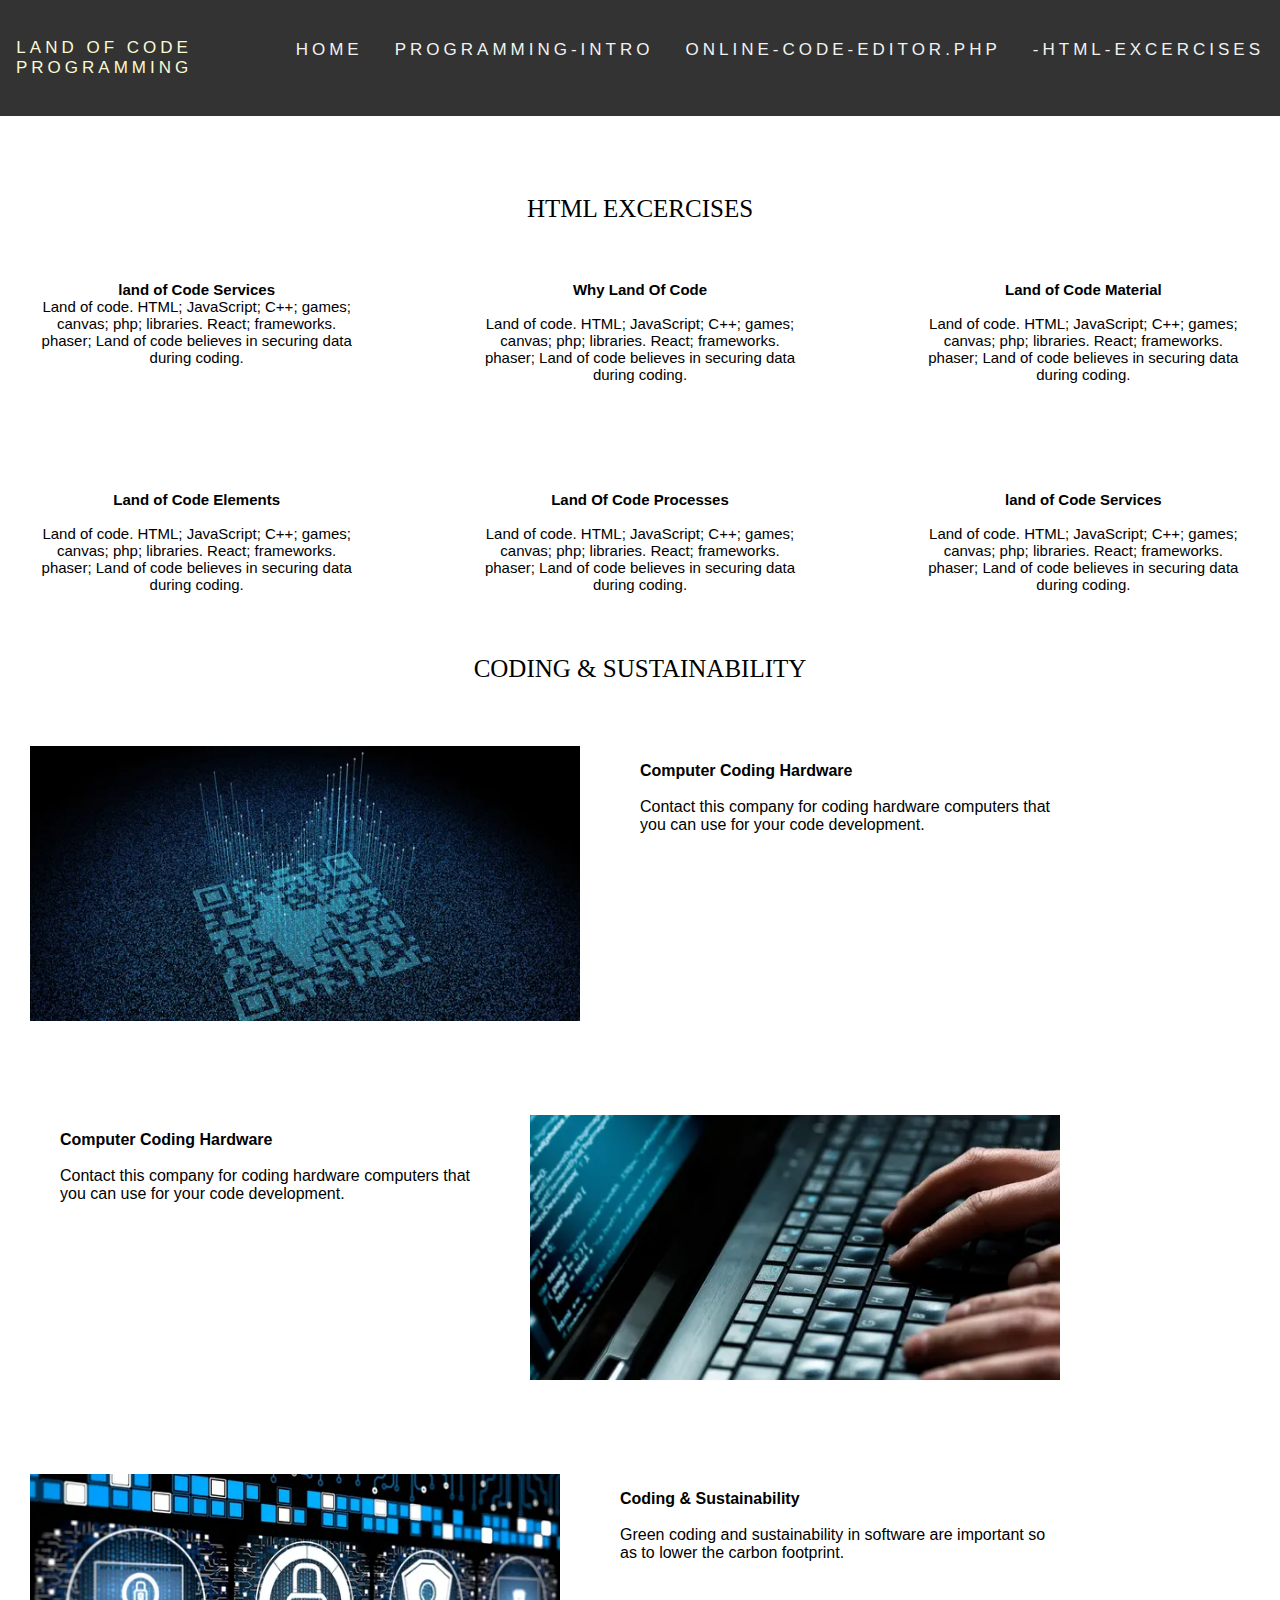
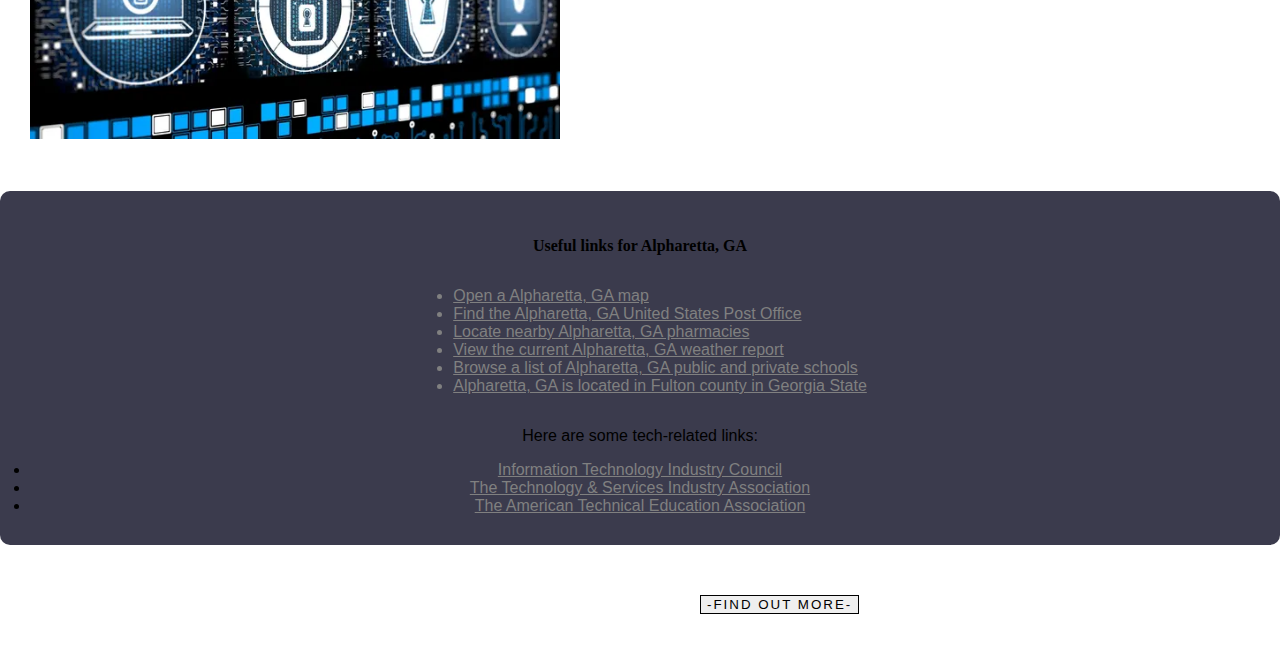
<file: index.html>
<!DOCTYPE html>
<html lang="en">
  <head>
    <meta charset="UTF-8"/>
    <meta http-equiv="X-UA-Compatible" content="IE=edge"/>
    <meta name="viewport" content="width=device-width, initial-scale=1.0"/>
    <title>Document</title>
    <link rel="stylesheet" href="css/style.css"/>
  </head>
  <body>
    <section>
      <header>
        <div class="topnav">
          <a class="active" href="test.html"
            >LAND OF CODE<br clear="left"/>PROGRAMMING</a>
          <div class="topnav-right">
          <a href="#">HOME</a>
          <a href="#about">PROGRAMMING-INTRO</a>
          <a href="#search">ONLINE-CODE-EDITOR.PHP</a>
          <a href="#about">-HTML-EXCERCISES</a>
          </div>
        </div>
      </header>
      </section>
    <br />
    <br />
    <section class="top-section">
      <h4 class="h4">HTML EXCERCISES</h4>
  
        <div class="grid-container">
          <div class="grid-item"><b>land of Code Services</b><br>
            Land of code. HTML; JavaScript; C++; games; canvas; php; libraries. React; frameworks. phaser; Land of code believes in securing data during coding. </div>
          <div class="grid-item"><b>Why Land Of Code</b><br><br>
            Land of code. HTML; JavaScript; C++; games; canvas; php; libraries. React; frameworks. phaser; Land of code believes in securing data during coding. </div>
          <div class="grid-item"><b>Land of Code Material</b><br><br>
            Land of code. HTML; JavaScript; C++; games; canvas; php; libraries. React; frameworks. phaser; Land of code believes in securing data during coding. </div>
          <div class="grid-item"><b>Land of Code Elements</b><br><br>
            Land of code. HTML; JavaScript; C++; games; canvas; php; libraries. React; frameworks. phaser; Land of code believes in securing data during coding. </div>
          <div class="grid-item"><b>Land Of Code Processes</b><br><br>
            Land of code. HTML; JavaScript; C++; games; canvas; php; libraries. React; frameworks. phaser; Land of code believes in securing data during coding. </div>
          <div class="grid-item"><b>land of Code Services</b><br><br>
            Land of code. HTML; JavaScript; C++; games; canvas; php; libraries. React; frameworks. phaser; Land of code believes in securing data during coding. </div>
          
        </div>
        </section>

        <section>
        <h4 class="h4">CODING & SUSTAINABILITY</h4>
        <div class="flex-container2">
          <div><img src="./qt=q_76.webp" alt="pic-1" class="pic-1" /></div>
          <div>
            <p>
            <b>Computer Coding Hardware </b><br /><br />
            Contact this company for coding hardware computers that<br
            clear="left"/>
            you can use for your code development.
            </p>
          </div>
        </div>
    
        <div class="flex-container3">
          <div>
            <p>
            <b>Computer Coding Hardware </b><br /><br />
            Contact this company for coding hardware computers that<br
            clear="left"/>
            you can use for your code development.
            </p>
          </div>
          
          <div><img src="./qt=q_76 (1).webp" alt="pic-1" class="pic-2" /></div>
        </div>
      
        <div class="flex-container4">
          <div><img src="./qt=q_76 (2).webp" alt="pic-1" class="pic-3" /></div>
          
          <div>
            <p>
            <b>Coding & Sustainability </b><br /><br />
            Green coding and sustainability in software are important so<br
            clear="left"/>
            as to lower the carbon footprint.
            </p>
          </div>
          
        </div>
        </section>
        <br>
        <section>
          <div class="container">
            <p class="p0">Useful links for Alpharetta, GA</p>
          <ul class="myUL">
            <li><a class="grey" href="#">Open a Alpharetta, GA map</a></li>
            <li><a class="grey" href="#">Find the Alpharetta, GA United States Post Office</a></li>
            <li><a class="grey" href="#">Locate nearby Alpharetta, GA pharmacies</a></li>
            <li><a class="grey" href="#">View the current Alpharetta, GA weather report</a></li>
            <li><a class="grey" href="#">Browse a list of Alpharetta, GA public and private schools</a></li>
            <li><a class="grey" href="#">Alpharetta, GA is located in Fulton county in Georgia State</a></li>
          </ul>
          <p>Here are some tech-related links:</p>
          <li><a class="grey" href="#">Information Technology Industry Council</a></li>
          <li><a class="grey" href="#">The Technology & Services Industry Association</a></li>
          <li><a class="grey" href="#">The American Technical Education Association</a></li>
        </div>
        </section>

        <div>
          <button class="btn">-FIND OUT MORE-</button>
        </div>

      </body>
</html>
</file>
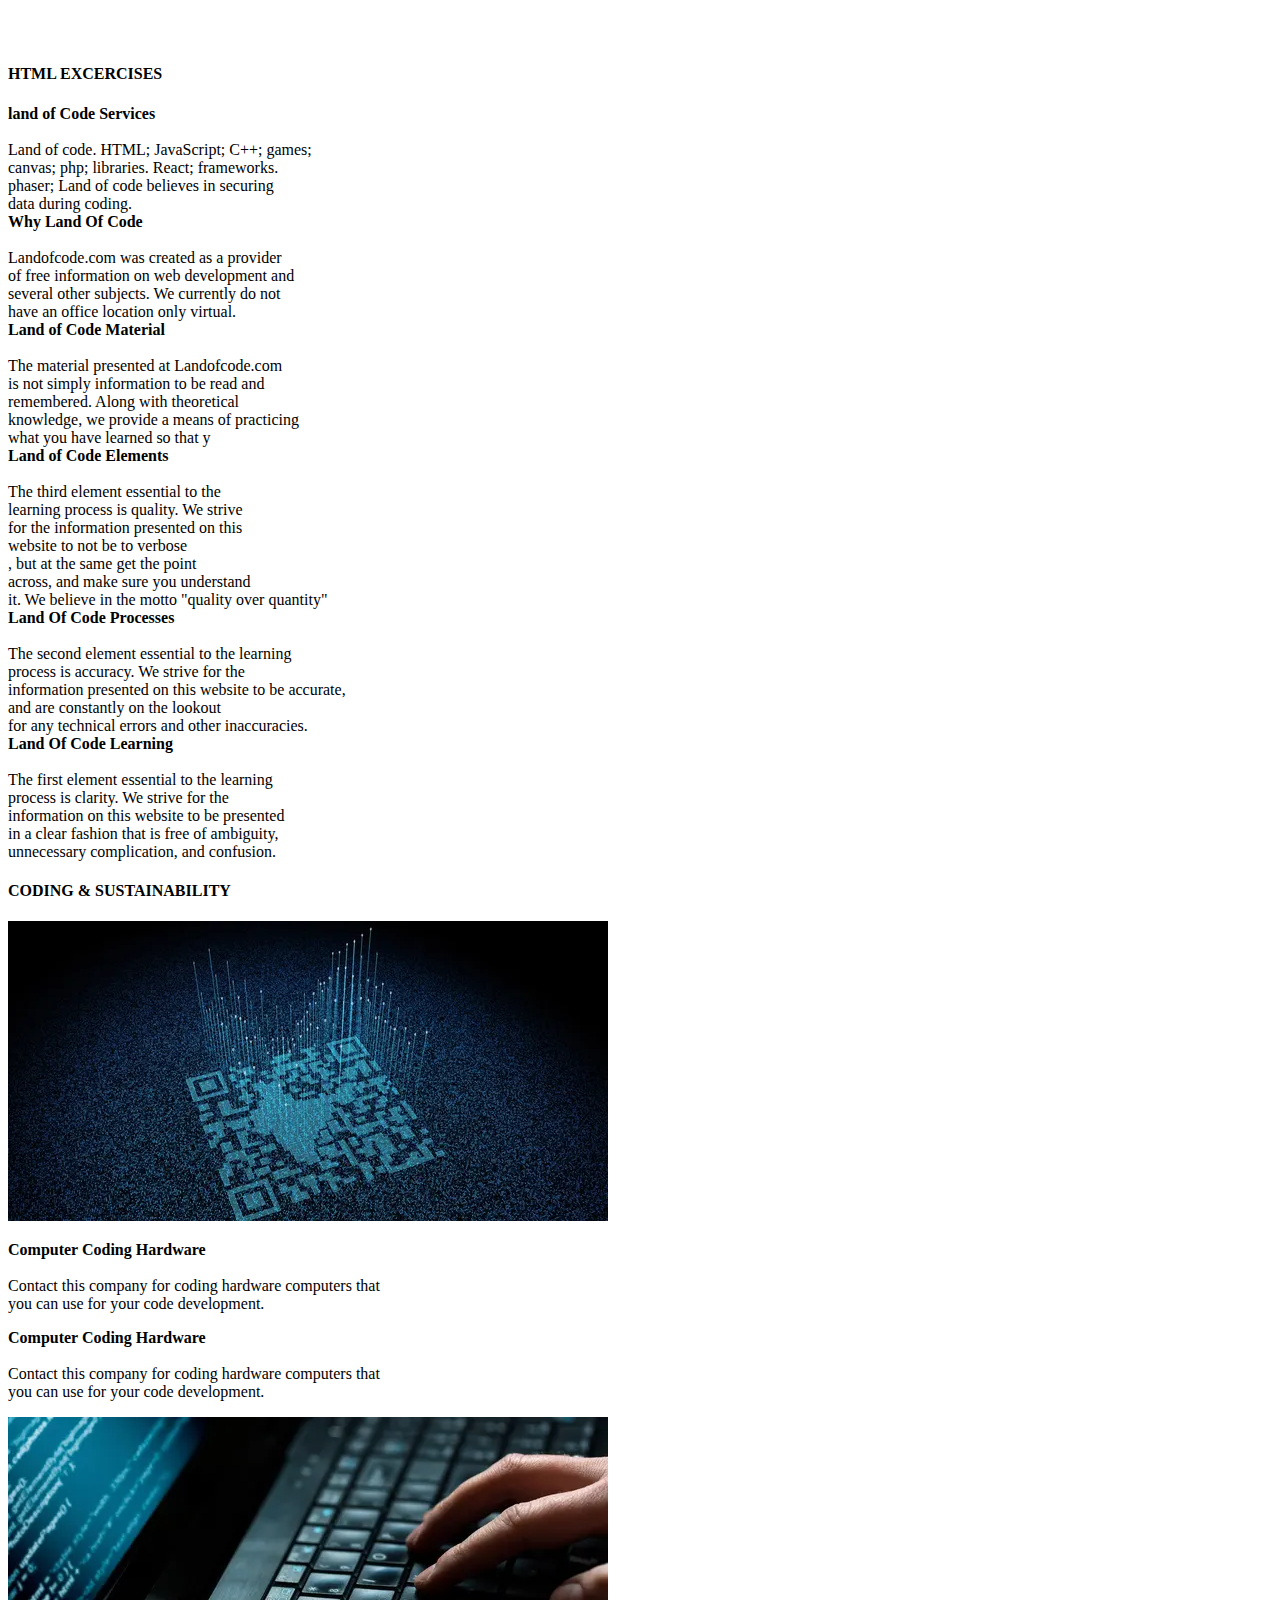
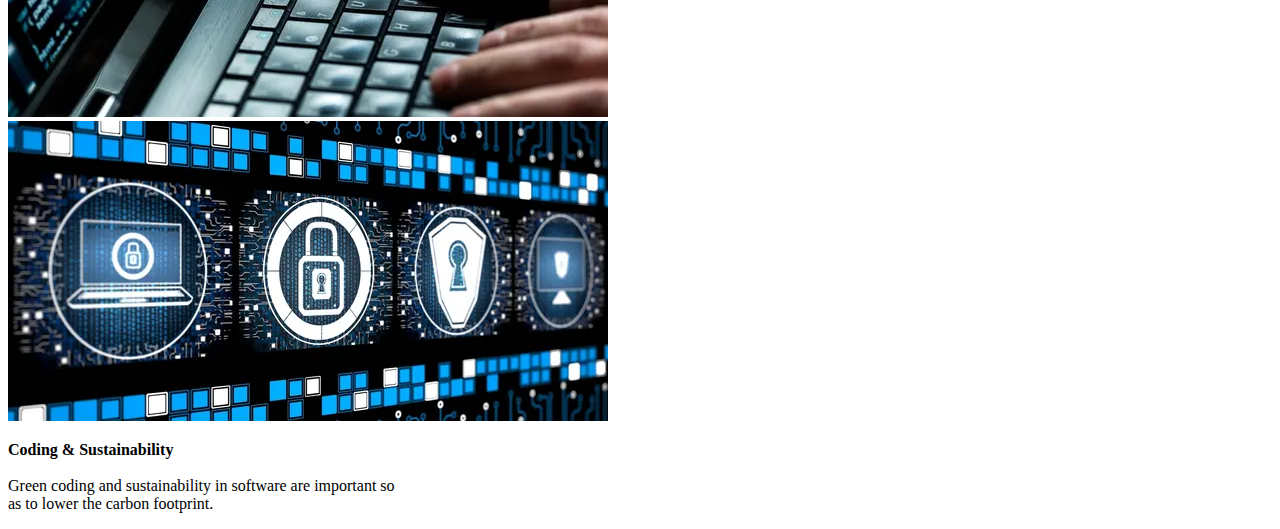
<file: test.html>
<!DOCTYPE html>
<html lang="en">
<head>
    <meta charset="UTF-8">
    <meta http-equiv="X-UA-Compatible" content="IE=edge">
    <meta name="viewport" content="width=device-width, initial-scale=1.0">
    <title>Document</title>
</head>
<body>
    <br />
    <br />
    <section class="top-section">
      <h4 class="h4">HTML EXCERCISES</h4>
      
        <div class="flex-container">
          <div>
            <b>land of Code Services </b><br /><br />
            Land of code. HTML; JavaScript; C++; games;<br clear="left" />
            canvas; php; libraries. React; frameworks.<br clear="left" />
            phaser; Land of code believes in securing <br clear="left" />data
            during coding.
          </div>
          <div>
            <b>Why Land Of Code</b> <br /><br />
            Landofcode.com was created as a provider <br clear="left" />of free
            information on web development and <br clear="left" />several other
            subjects. We currently do not <br clear="left" />have an office
            location only virtual.
          </div>
          <div>
            <b>Land of Code Material</b> <br /><br />
            The material presented at Landofcode.com <br clear="left" />is not
            simply information to be read and<br clear="left" />
            remembered. Along with theoretical <br clear="left" />knowledge, we
            provide a means of practicing <br clear="left" />what you have
            learned so that y
          </div>
        </div>
        </section>
        <section>
        <div class="flex-container">
          <div>
            <b>Land of Code Elements</b><br /><br />
            The third element essential to the <br clear="left" />learning
            process is quality. We strive<br clear="left" />
            for the information presented on this<br clear="left" />
            website to not be to verbose<br clear="left" />, but at the same get
            the point <br clear="left" />across, and make sure you understand<br
              clear="left"
            />
            it. We believe in the motto "quality over quantity"
          </div>
          <div>
            <b>Land Of Code Processes</b> <br /><br />
            The second element essential to the learning<br clear="left" />
            process is accuracy. We strive for the
            <br clear="left" />information presented on this website to be
            accurate,<br clear="left" />
            and are constantly on the lookout<br clear="left" />
            for any technical errors and other inaccuracies.
          </div>
          <div>
            <b>Land Of Code Learning</b> <br /><br />
            The first element essential to the learning<br clear="left" />
            process is clarity. We strive for the <br clear="left" />information
            on this website to be presented<br clear="left" />
            in a clear fashion that is free of ambiguity,<br clear="left" />
            unnecessary complication, and confusion.
          </div>
        </div>
         </section>
         <section>
        <h4 class="h4">CODING & SUSTAINABILITY</h4>
        <div class="flex-container2">
          <div><img src="./qt=q_76.webp" alt="pic-1" class="pic-1" /></div>
          <div>
            <p>
            <b>Computer Coding Hardware </b><br /><br />
            Contact this company for coding hardware computers that<br
            clear="left"/>
            you can use for your code development.
            </p>
          </div>
        </div>
        </section>  
        <section>
        <div class="flex-container3">
          <div>
            <p>
            <b>Computer Coding Hardware </b><br /><br />
            Contact this company for coding hardware computers that<br
            clear="left"/>
            you can use for your code development.
            </p>
          </div>
          
          <div><img src="./qt=q_76 (1).webp" alt="pic-1" class="pic-2" /></div>
        </div>
        </section>
        <section>
        <div class="flex-container4">
          <div><img src="./qt=q_76 (2).webp" alt="pic-1" class="pic-3" /></div>
          
          <div>
            <p>
            <b>Coding & Sustainability </b><br /><br />
            Green coding and sustainability in software are important so<br
            clear="left"/>
            as to lower the carbon footprint.
            </p>
          </div>
          
        </div>
        </section>
       
    
</body>
</html>
</file>
<file: css/style.css>
body {
  margin: 0;
  font-family: Arial, Helvetica, sans-serif;
}

.topnav {
  overflow: hidden;
  background-color: #333;
  font-family: Quicksand, sans-serif;
  font-size: 40px;
  max-width: 100%;
  letter-spacing: 4px;
}

.topnav a {
  float: left;
  color: #f2f2f2;
  text-align: center;
  padding: 38px 16px;
  text-decoration: none;
  font-size: 17px;
}

.topnav a:hover {
  color: lightgoldenrodyellow;
}

.topnav-right {
  float: right;
  line-height: 24px;
  font-size: 16px;
  max-width: 100%;
}

.active {
  font-family: "Quicksand", sans-serif;
  font-size: 40px;
  max-width: 100%;
}

.h4 {
  font-family: "Quicksand", sans-serif;
  font-size: 25px;
  text-align: center;
  font-family: "PT_Sans_Narrow variant0", Tofu;
  font-weight: 100;
}

.grid-container {
  display: grid;
  gap: 70px 80px;
  grid-template-columns: auto auto auto;
  background-color: #2195f300;
  padding: 5px;
}

.flex-container2{
 display: flex;
 background: transparent; 
}

.flex-container2 >div {
  float: left;
  padding: 20px;
  margin: 10px;
  border-radius: 0;
}

.flex-container3{
 display: flex;
 background: transparent; 
 padding: 20px;
 margin: 10px;
}

.flex-container3 >div {
  float: right;
  padding: 20px;
  margin: 10px;
  border-radius: 0;
}

.flex-container4{
 display: flex;
 background: transparent; 
}

.flex-container4 >div {
  float: left;
  padding: 20px;
  margin: 10px;
  border-radius: 0;
}

.grid-item {
  background-color: rgba(255, 255, 255, 0.8);
  border: 1px solid rgba(0, 0, 0, 0);
  padding: 18px;
  font-size: 15px;
  text-align: center;
}

.pic-1 {
  border-radius: 0;
  width: 550px;
}

.pic-2 {
  border-radius: 0;
  width: 530px;
}

.pic-3 {
  border-radius: 0;
  width: 530px;
}

.h5 {
  text-align: center;

}

.top-section {
  padding: 5px;
  margin: 5px;
}
.middle-section {
  padding: 5px;
  margin: 5px;
}
.bottom-section {
  padding: 5px;
  margin: 5px;
}

.p0 {
  text-align: center;
  font-family: "PT_Sans_Narrow variant0", Tofu;;
  font-weight: 600;
}

.container {
  text-align: center;
  padding: 30px;
  border-radius: 10px;
  background-color: rgb(59, 59, 77);
}

ul.myUL {
  display: inline-block;
  text-align: left;
  color: grey;
}

.grey {
  color: grey;
}

.btn {
  letter-spacing: 2px;
  border: 1px solid;
  margin-top: 50px;
  margin-left: 700px;
  margin-bottom: 50px;
}
</file>
